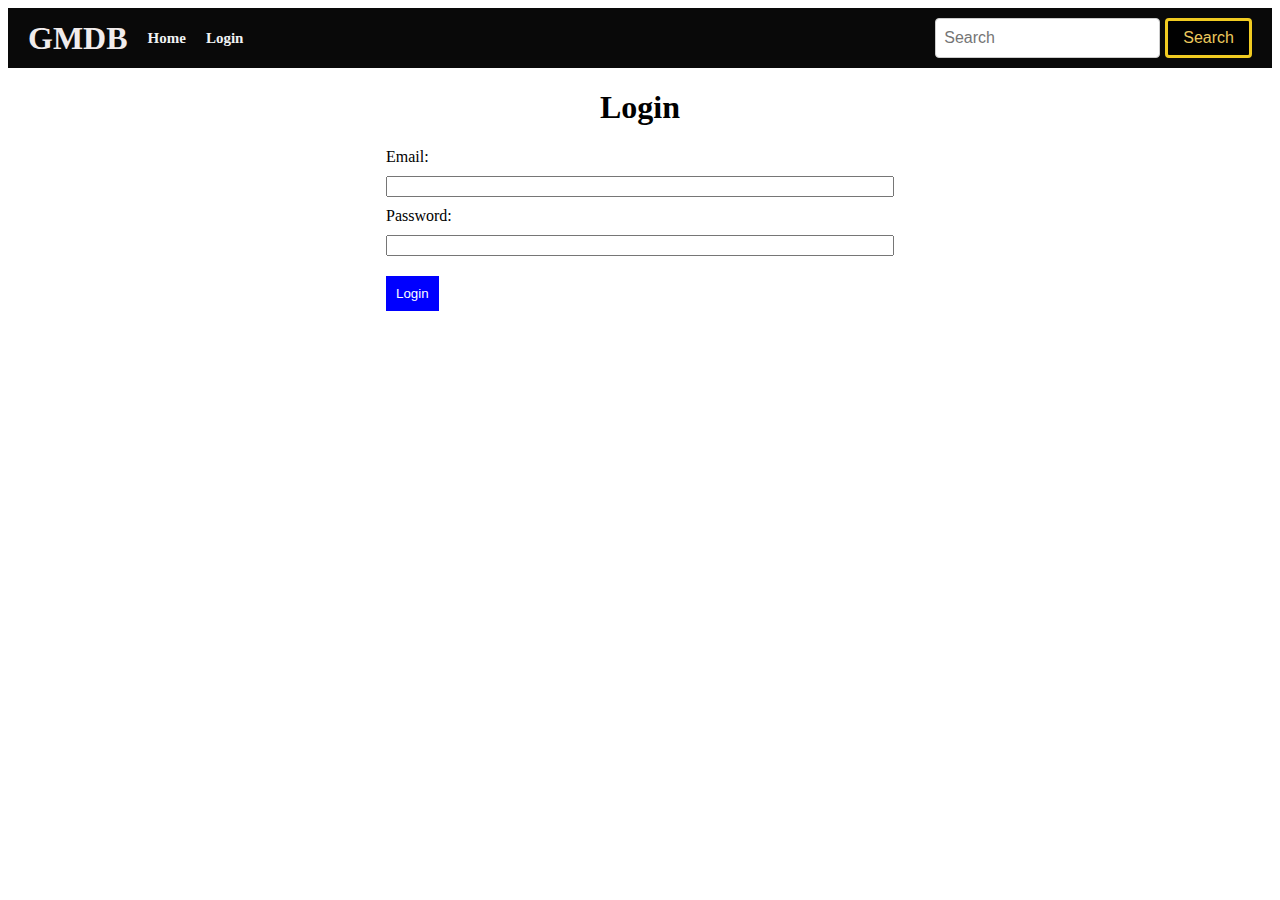
<file: USAF-html-checkpoint/index.html>
<!DOCTYPE html>
<html lang="en">
  <head>
    <meta charset="utf-8" />
    <title>GMDB</title>
    <link rel="stylesheet" href="styles.css" />
  </head>

  <body>
    <header class="main-header">
      <h1 class="site-title">
        GMDB
        <nav class="main-nav stuff">
          <a href="home.html">Home</a>
          <a href="index.html">Login</a>
        </nav>
      </h1>

      <form class="search-bar">
        <input type="search" placeholder="Search" />
        <button type="submit">Search</button>
      </form>
    </header>

    <main>
      <div class="login-box">
        <h1>Login</h1>
        <form class="login-info">
          <label for="email">Email:</label><br />
          <input class="email-format" type="email" id="email" /><br />
          <label for="password">Password:</label><br />
          <input class="password-format" type="password" id="password" /><br />
          <button type="submit">Login</button>
        </form>
      </div>
    </main>
  </body>
</html>
</file>
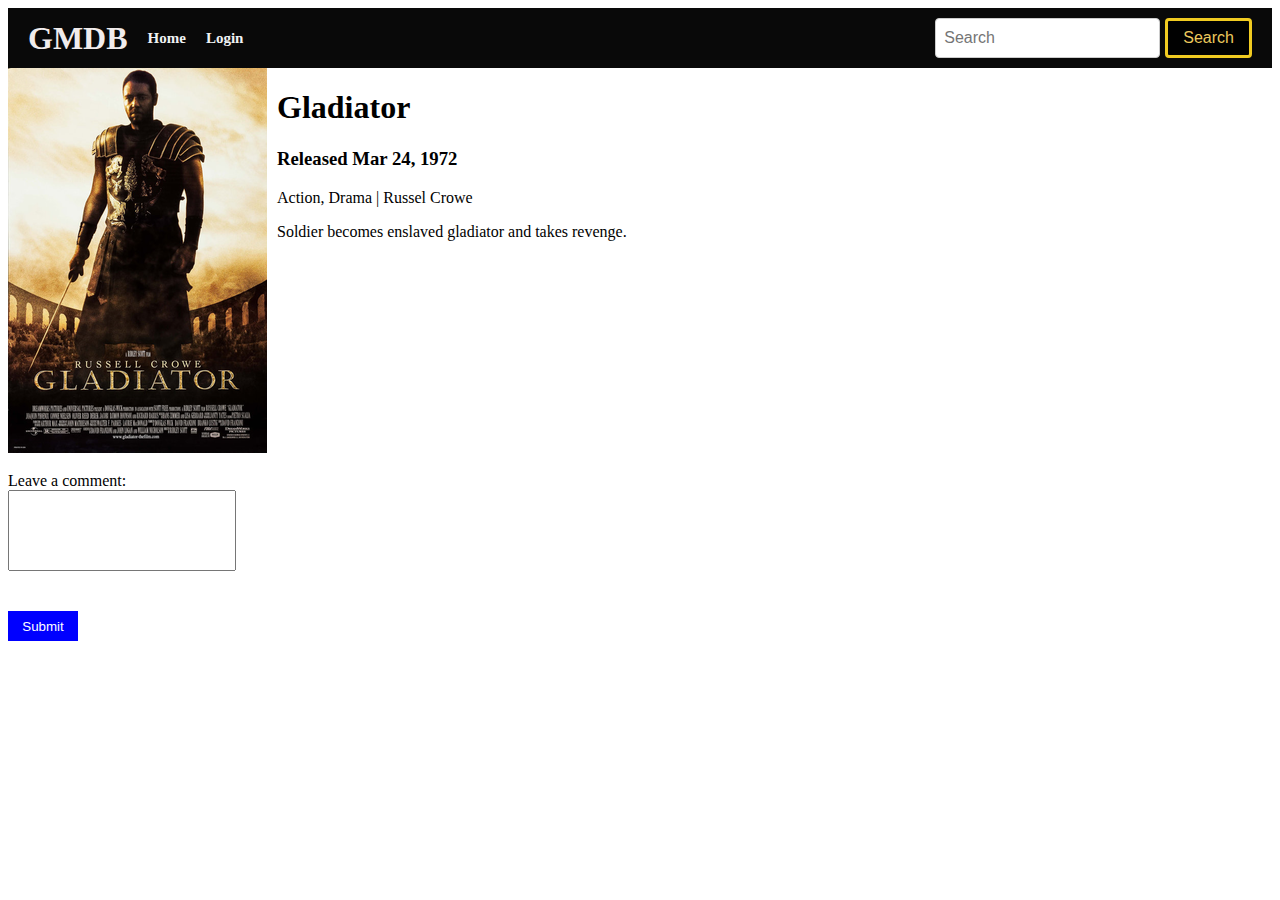
<file: USAF-html-checkpoint/gladiator.html>
<!DOCTYPE html>
<html lang="en">
  <head>
    <meta charset="utf-8" />
    <title>GMDB</title>
    <link rel="stylesheet" href="styles.css" />
  </head>

  <body>
    <header class="main-header">
      <h1 class="site-title">
        GMDB
        <nav class="main-nav stuff">
          <a href="home.html">Home</a>
          <a href="index.html">Login</a>
        </nav>
      </h1>

      <form class="search-bar">
        <input type="search" placeholder="Search" />
        <button type="submit">Search</button>
      </form>
    </header>

    <main class="movies-selected">
      <div class="movies-info">
        <a href="#">
          <img src="gladiator.png" />
        </a>
        <div class="details">
          <h1>Gladiator</h1>
          <h3>Released Mar 24, 1972</h3>
          <p>Action, Drama | Russel Crowe</p>
          <p>Soldier becomes enslaved gladiator and takes revenge.</p>
        </div>
      </div>
      <div class="comment-box">
        <label for="commentbox">Leave a comment:</label>
        <input id="commentbox" type="text" name="comments" />
        <button type="submit">Submit</button>
      </div>
    </main>
  </body>
</html>
</file>
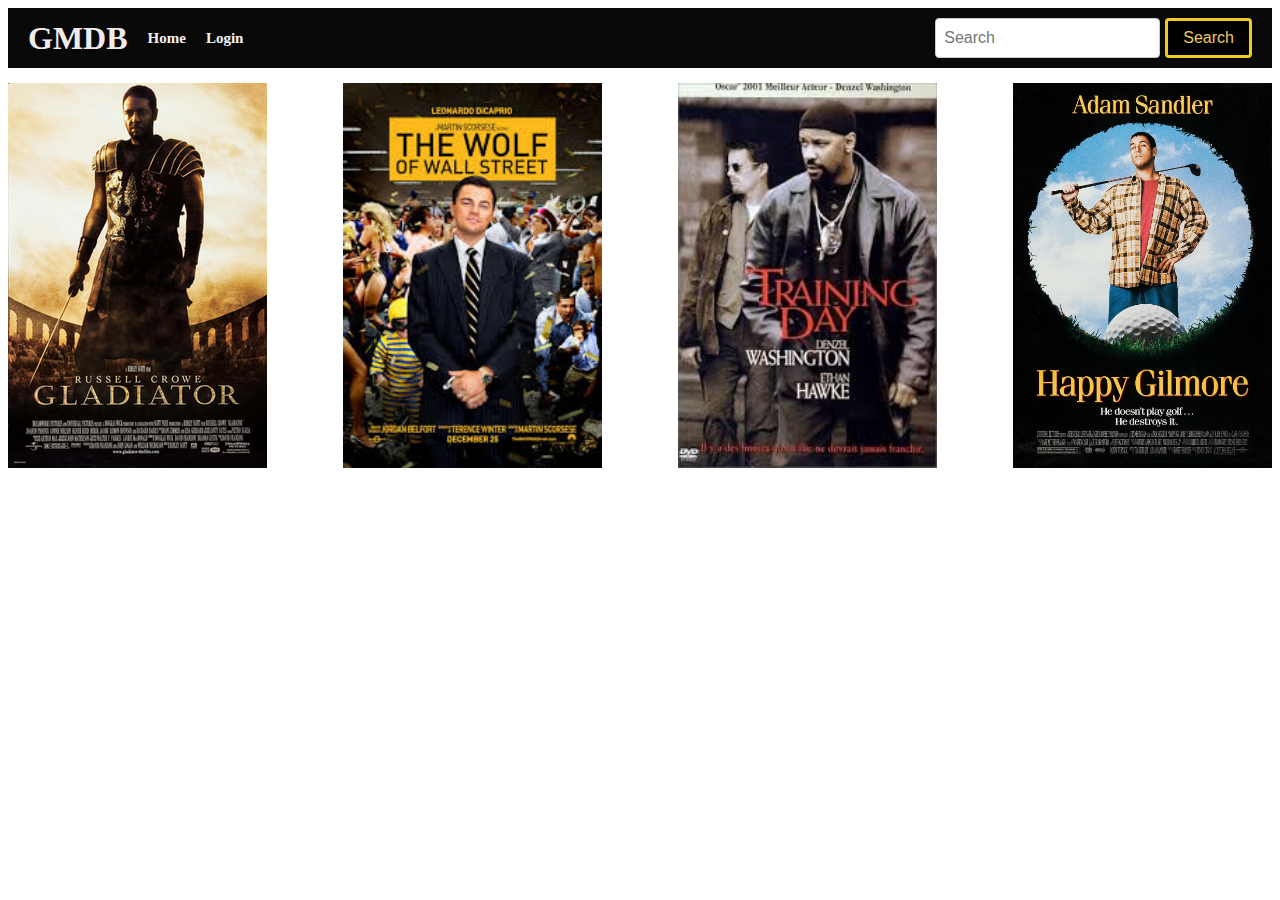
<file: USAF-html-checkpoint/home.html>
<!DOCTYPE html>
<html lang="en">
  <head>
    <meta charset="utf-8" />
    <title>GMDB</title>
    <link rel="stylesheet" href="styles.css" />
  </head>

  <body>
    <header class="main-header">
      <h1 class="site-title">
        GMDB
        <nav class="main-nav stuff">
          <a href="home.html">Home</a>
          <a href="index.html">Login</a>
        </nav>
      </h1>

      <form class="search-bar">
        <input type="search" placeholder="Search" />
        <button type="submit">Search</button>
      </form>
    </header>

    <main class="movies">
      <div class="movies-flex">
        <a href="gladiator.html">
          <img src="gladiator.png" />
        </a>
        <a href="gladiator.html">
          <img src="wolf.jpeg" height="385" width="259" />
        </a>
        <a href="gladiator.html">
          <img src="trainingday.jpeg" height="385" width="259" />
        </a>
        <a href="gladiator.html">
          <img src="happy.jpg" height="385" width="259" />
        </a>
      </div>
    </main>
  </body>
</html>
</file>
<file: USAF-html-checkpoint/styles.css>
.main-header {
  display: flex;
  flex-direction: row;
  align-items: center;
  justify-content: space-between;
  padding: 10px 20px;
  background-color: #090909;
}

.site-title {
  margin: 0;
  font-size: 2em;
  color: #f1ecec;
  display: flex;
}

.stuff {
  font-size: 15px;
  margin: 0;
  display: flex;
  align-items: center;
}
.main-nav a {
  margin-left: 20px;
  text-decoration: none;
  color: #f0f2f4;
}

.main-nav a:hover {
  text-decoration: underline;
}

.search-bar {
  display: flex;
  gap: 5px;
}

.search-bar input[type="search"] {
  padding: 8px;
  border: 1px solid #ccc;
  border-radius: 4px;
  font-size: 1em;
}

.search-bar button {
  padding: 8px 15px;
  background-color: #010101;
  color: rgb(237, 201, 93);
  border: rgb(241, 203, 33) solid;
  border-radius: 4px;
  cursor: pointer;
  font-size: 1em;
}

.login-box {
  display: flex;
  flex-direction: column;
  align-items: center;
}

.email-format {
  width: 500px;
  margin-top: 10px;
  margin-bottom: 10px;
}
.password-format {
  width: 500px;
  margin-top: 10px;
  margin-bottom: 20px;
}

.login-info button {
  background-color: blue;
  color: white;
  border: solid blue;
  padding: 7px;
}

.movies-flex {
  display: flex;
  flex-direction: row;
  align-items: center;
  justify-content: space-between;
  margin-top: 15px;
}

.movies-info {
  display: flex;
  margin-bottom: 15px;
}

.details {
  margin-left: 10px;
}

.comment-box {
  display: flex;
  flex-direction: column;
}

.comment-box input {
  height: 75px;
  width: 220px;
}

.comment-box button {
  height: 30px;
  width: 70px;
  margin-top: 40px;
  background-color: blue;
  color: white;
  border: none;
}
</file>
